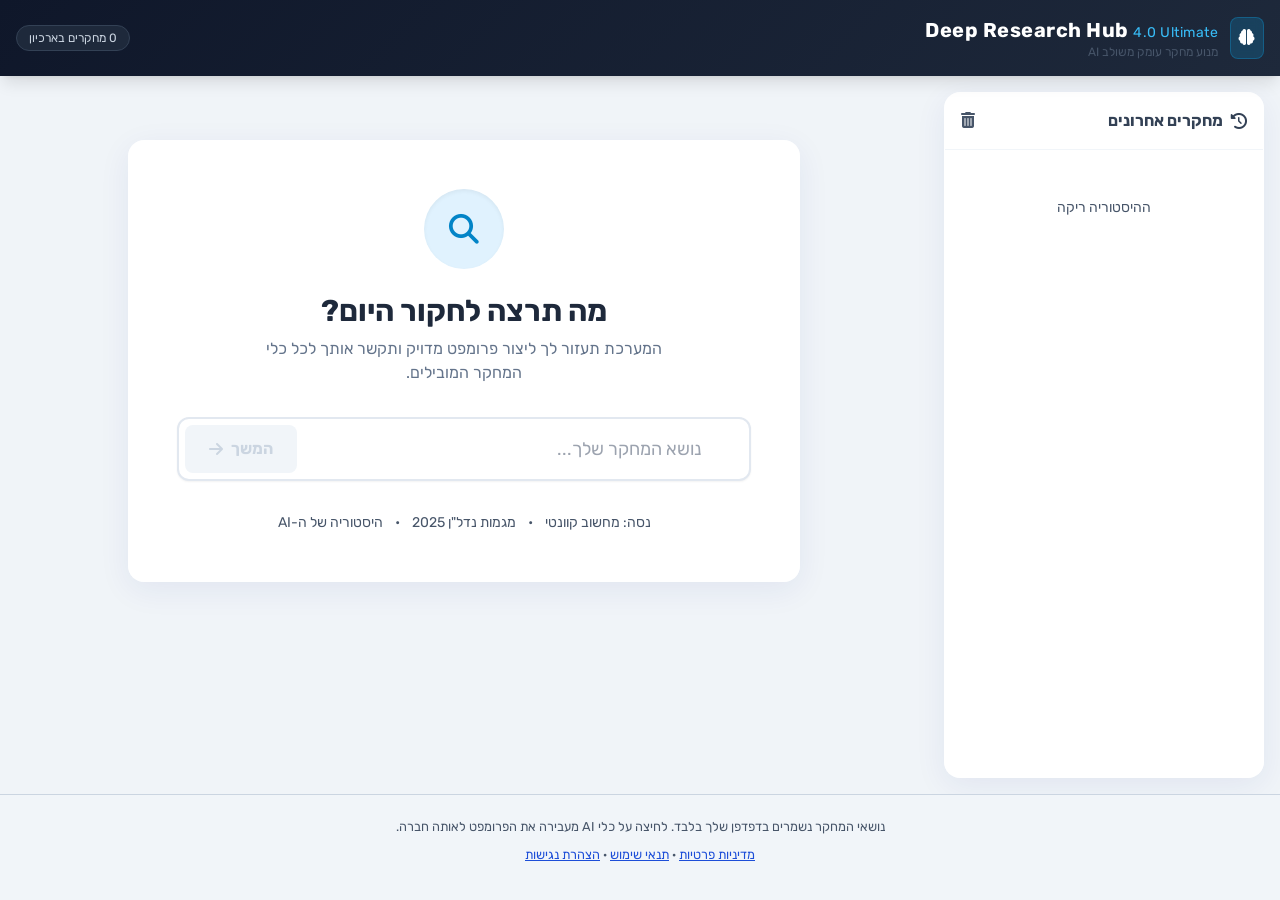
<file: index.html>
<!DOCTYPE html>
<html lang="he" dir="rtl">
<head>
    <meta charset="UTF-8">
    <meta name="viewport" content="width=device-width, initial-scale=1.0">
    <title>Deep Research Hub 4.0 | Ultimate Edition</title>
    
    <!-- Everything below is served from this site. It used to come from three
         separate third parties on every load - Tailwind's CDN, unpkg and
         cdnjs - each of which learned the visitor's IP address before the
         page rendered. React and Babel were also requested with floating
         tags, so the code running here could change without this repo
         changing; they are pinned to what those tags resolved to. -->
    <link rel="stylesheet" href="assets/css/tailwind.css">
    <link rel="stylesheet" href="assets/fonts/fonts.css">
    <link rel="stylesheet" href="assets/vendor/fontawesome/fontawesome.min.css">

    <script src="vendor/react.production.min.js"></script>
    <script src="vendor/react-dom.production.min.js"></script>
    <script src="vendor/babel.min.js"></script>

    <style>
        body { font-family: 'Rubik', sans-serif; background: #f0f4f8; }
        
        /* Glassmorphism Styles */
        .glass-panel {
            background: rgba(255, 255, 255, 0.95);
            backdrop-filter: blur(10px);
            border: 1px solid rgba(255, 255, 255, 0.2);
            box-shadow: 0 8px 32px 0 rgba(31, 38, 135, 0.07);
        }
        
        .gradient-header {
            background: linear-gradient(135deg, #0f172a 0%, #1e293b 100%);
        }

        /* Scrollbar */
        ::-webkit-scrollbar { width: 6px; }
        ::-webkit-scrollbar-track { background: #f1f1f1; }
        ::-webkit-scrollbar-thumb { background: #cbd5e1; border-radius: 4px; }
        ::-webkit-scrollbar-thumb:hover { background: #94a3b8; }

        /* Animations */
        .animate-in { animation: fadeIn 0.4s ease-out; }
        @keyframes fadeIn { from { opacity: 0; transform: translateY(10px); } to { opacity: 1; transform: translateY(0); } }
        
        .pulse-focus:focus { box-shadow: 0 0 0 4px rgba(14, 165, 233, 0.2); }
    </style>
</head>
<body class="text-slate-800 h-screen flex flex-col overflow-hidden">

    <div id="root" class="h-full flex flex-col"></div>

    <script type="text/babel">
        const { useState, useEffect, useRef } = React;

        // --- Icons ---
        const Icons = {
            Brain: () => <i className="fas fa-brain"></i>,
            Search: () => <i className="fas fa-search"></i>,
            Sparkles: () => <i className="fas fa-wand-magic-sparkles"></i>,
            Copy: () => <i className="far fa-copy"></i>,
            Check: () => <i className="fas fa-check"></i>,
            History: () => <i className="fas fa-history"></i>,
            Trash: () => <i className="fas fa-trash-alt"></i>,
            External: () => <i className="fas fa-external-link-alt"></i>,
            Back: () => <i className="fas fa-arrow-right"></i>,
            Send: () => <i className="fas fa-paper-plane"></i>
        };

        // --- Tool Links ---
        const AI_TOOLS = [
            { id: 'claude', name: 'Claude', url: 'https://claude.ai/new', color: 'hover:border-orange-500', icon: '🤖' },
            { id: 'gemini', name: 'Gemini', url: 'https://gemini.google.com/app', color: 'hover:border-blue-500', icon: '💎' },
            { id: 'chatgpt', name: 'ChatGPT', url: 'https://chatgpt.com/', color: 'hover:border-green-500', icon: '🌀' },
            { id: 'perplexity', name: 'Perplexity', url: 'https://www.perplexity.ai/', color: 'hover:border-teal-500', icon: '🔎' },
            { id: 'notebooklm', name: 'NotebookLM', url: 'https://notebooklm.google.com/', color: 'hover:border-purple-500', icon: '📓' },
            { id: 'grok', name: 'Grok', url: 'https://grok.com/', color: 'hover:border-gray-800', icon: '🚀' },
            { id: 'genspark', name: 'GenSpark', url: 'https://www.genspark.ai/', color: 'hover:border-yellow-500', icon: '⚡' }
        ];

        // --- Main App ---
        const App = () => {
            // State
            const [step, setStep] = useState(1);
            const [history, setHistory] = useState([]);
            const [isGenerating, setIsGenerating] = useState(false);
            const [generatedPrompt, setGeneratedPrompt] = useState('');
            const [copied, setCopied] = useState(false);

            // Form State
            const [formData, setFormData] = useState({
                topic: '',
                goal: 'learning',
                depth: 'comprehensive',
                context: '',
                sources: true,
                platform: 'general'
            });

            // Load History on Mount
            useEffect(() => {
                const saved = localStorage.getItem('deep_research_hub_v4');
                if (saved) setHistory(JSON.parse(saved));
            }, []);

            // Save History Logic
            const saveToHistory = (topic, prompt) => {
                const newItem = {
                    id: Date.now(),
                    topic,
                    prompt,
                    date: new Date().toLocaleDateString('he-IL')
                };
                const newHistory = [newItem, ...history].slice(0, 20); // Keep last 20
                setHistory(newHistory);
                localStorage.setItem('deep_research_hub_v4', JSON.stringify(newHistory));
            };

            // Prompt Generation Logic (From V1)
            const generatePrompt = () => {
                setIsGenerating(true);
                setTimeout(() => {
                    const prompt = constructPrompt(formData);
                    setGeneratedPrompt(prompt);
                    saveToHistory(formData.topic, prompt);
                    setIsGenerating(false);
                    setStep(3);
                }, 1000);
            };

            const constructPrompt = (data) => {
                let roleDefinition = `You are an expert Deep Research Analyst. Your task is to conduct a comprehensive, high-quality deep dive into the following topic.`;
                
                let goalDesc = "";
                switch(data.goal) {
                    case 'decision': goalDesc = "Goal: To facilitate informed decision-making based on data."; break;
                    case 'writing': goalDesc = "Goal: To create a knowledge base for a comprehensive article or professional report."; break;
                    case 'creative': goalDesc = "Goal: To gain inspiration and innovative ideas based on current trends."; break;
                    default: goalDesc = "Goal: To learn the topic in the best, most comprehensive way possible.";
                }

                let depthDesc = "";
                switch(data.depth) {
                    case 'academic': depthDesc = "Tone & Depth: Use professional terminology, focus on academic studies and empirical data."; break;
                    case 'expert': depthDesc = "Tone & Depth: Expert-level analysis, including subtle nuances and edge cases."; break;
                    default: depthDesc = "Tone & Depth: Comprehensive overview covering both basics and advanced aspects."; break;
                }

                return `
*** DEEP RESEARCH PROMPT ***

**Role:** ${roleDefinition}

**TOPIC:** "${data.topic}"

**CONTEXT:**
${goalDesc}
${data.context ? `Additional Context: ${data.context}` : ''}
${depthDesc}

**INSTRUCTIONS:**
1. **Credibility First:** Rely only on high-authority sources. Verify facts.
2. **Structure:** Provide an Executive Summary followed by a Deep Dive.
3. **Data:** Look for specific statistics, market trends, and significant shifts (2024-2025).
4. **Format:** The output MUST be in HEBREW (עברית), organized with clear headings and bullet points.
5. **Tools:** ${data.platform === 'notebooklm' ? 'Optimize output for NotebookLM ingestion (clear structure, high density).' : 'Utilize your full search capabilities.'}

**EXECUTION:**
Start by outlining the key areas you will investigate. If any critical info is missing to start, ask me ONE clarifying question. Otherwise, proceed immediately to the research report.
`.trim();
            };

            // Handlers
            const handleInputChange = (field, value) => {
                setFormData(prev => ({ ...prev, [field]: value }));
            };

            const loadFromHistory = (item) => {
                setFormData(prev => ({ ...prev, topic: item.topic }));
                setGeneratedPrompt(item.prompt);
                setStep(3);
            };

            const clearHistory = () => {
                if(confirm("למחוק את כל ההיסטוריה?")) {
                    setHistory([]);
                    localStorage.removeItem('deep_research_hub_v4');
                }
            };

            const copyToClipboard = () => {
                navigator.clipboard.writeText(generatedPrompt);
                setCopied(true);
                setTimeout(() => setCopied(false), 2000);
            };

            const openTool = (url) => window.open(url, '_blank');
            
            const openAllTools = () => {
                if(confirm("פעולה זו תפתח 7 לשוניות חדשות. להמשיך?")) {
                    AI_TOOLS.forEach(tool => window.open(tool.url, '_blank'));
                }
            };

            // --- UI Components ---

            return (
                <div className="flex h-full flex-col">
                    {/* Header */}
                    <header className="gradient-header text-white p-4 shadow-lg z-20 shrink-0">
                        <div className="max-w-7xl mx-auto flex justify-between items-center">
                            <div className="flex items-center gap-3">
                                <div className="bg-sky-500/20 p-2 rounded-lg backdrop-blur-sm border border-sky-500/30">
                                    <Icons.Brain />
                                </div>
                                <div>
                                    <h1 className="text-xl font-bold tracking-wide">Deep Research Hub <span className="text-sky-400 text-sm font-normal">4.0 Ultimate</span></h1>
                                    <p className="text-slate-600 text-xs">מנוע מחקר עומק משולב AI</p>
                                </div>
                            </div>
                            <div className="flex gap-3 text-sm items-center">
                                <span className="bg-slate-800 px-3 py-1 rounded-full border border-slate-700 text-xs text-slate-300">
                                    {history.length} מחקרים בארכיון
                                </span>
                            </div>
                        </div>
                    </header>

                    <div className="flex-1 flex overflow-hidden max-w-7xl mx-auto w-full">
                        
                        {/* Sidebar (History) */}
                        <aside className="w-80 glass-panel border-r border-slate-200 hidden md:flex flex-col z-10 m-4 rounded-2xl overflow-hidden">
                            <div className="p-4 border-b border-slate-100 flex justify-between items-center bg-white/50">
                                <h3 className="font-bold text-slate-700 flex items-center gap-2">
                                    <Icons.History /> מחקרים אחרונים
                                </h3>
                                <button onClick={clearHistory} className="text-slate-600 hover:text-red-500 transition" title="נקה היסטוריה">
                                    <Icons.Trash />
                                </button>
                            </div>
                            <div className="flex-1 overflow-y-auto p-2 space-y-2">
                                {history.length === 0 ? (
                                    <div className="text-center text-slate-600 text-sm mt-10">ההיסטוריה ריקה</div>
                                ) : (
                                    history.map(item => (
                                        <div key={item.id} onClick={() => loadFromHistory(item)} 
                                             className="p-3 rounded-xl bg-white border border-slate-100 shadow-sm cursor-pointer hover:border-sky-500 hover:shadow-md transition group">
                                            <div className="font-medium text-slate-800 text-sm truncate">{item.topic}</div>
                                            <div className="text-xs text-slate-600 mt-1 flex justify-between">
                                                <span>{item.date}</span>
                                                <span className="opacity-0 group-hover:opacity-100 text-sky-500"><Icons.Back /></span>
                                            </div>
                                        </div>
                                    ))
                                )}
                            </div>
                        </aside>

                        {/* Main Content Area */}
                        <main className="flex-1 overflow-y-auto p-4 md:p-6 scroll-smooth">
                            
                            {/* STEP 1: Topic */}
                            {step === 1 && (
                                <div className="animate-in max-w-2xl mx-auto mt-10">
                                    <div className="glass-panel rounded-2xl p-8 md:p-12 shadow-xl text-center">
                                        <div className="w-20 h-20 bg-sky-100 text-sky-600 rounded-full flex items-center justify-center mx-auto mb-6 text-3xl shadow-inner">
                                            <Icons.Search />
                                        </div>
                                        <h2 className="text-3xl font-bold text-slate-800 mb-2">מה תרצה לחקור היום?</h2>
                                        <p className="text-slate-500 mb-8 max-w-md mx-auto">
                                            המערכת תעזור לך ליצור פרומפט מדויק ותקשר אותך לכל כלי המחקר המובילים.
                                        </p>
                                        
                                        <div className="relative max-w-xl mx-auto">
                                            <input 
                                                type="text" 
                                                value={formData.topic}
                                                onChange={(e) => handleInputChange('topic', e.target.value)}
                                                onKeyDown={(e) => e.key === 'Enter' && formData.topic && setStep(2)}
                                                placeholder="נושא המחקר שלך..." 
                                                className="w-full p-4 pr-12 text-lg rounded-xl border-2 border-slate-200 focus:border-sky-500 focus:ring-4 focus:ring-sky-100 outline-none transition pulse-focus shadow-sm"
                                            />
                                            <button 
                                                onClick={() => formData.topic && setStep(2)}
                                                disabled={!formData.topic}
                                                className={`absolute left-2 top-2 bottom-2 px-6 rounded-lg font-bold transition-all flex items-center gap-2 ${formData.topic ? 'bg-sky-600 text-white hover:bg-sky-700 shadow-md' : 'bg-slate-100 text-slate-300'}`}
                                            >
                                                המשך <Icons.Back />
                                            </button>
                                        </div>

                                        <div className="mt-8 flex justify-center gap-3 text-sm text-slate-600">
                                            <span>נסה: מחשוב קוונטי</span> • <span>מגמות נדל"ן 2025</span> • <span>היסטוריה של ה-AI</span>
                                        </div>
                                    </div>
                                </div>
                            )}

                            {/* STEP 2: Refine */}
                            {step === 2 && (
                                <div className="animate-in max-w-3xl mx-auto">
                                    <div className="glass-panel rounded-2xl overflow-hidden shadow-xl">
                                        <div className="bg-slate-50 p-6 border-b border-slate-100 flex justify-between items-center">
                                            <div>
                                                <h3 className="text-xl font-bold text-slate-800 flex items-center gap-2">
                                                    <span className="text-sky-500"><Icons.Sparkles /></span> דיוק המחקר
                                                </h3>
                                                <p className="text-sm text-slate-500">עבור: {formData.topic}</p>
                                            </div>
                                            <button onClick={() => setStep(1)} className="text-sm text-slate-500 hover:text-sky-600">חזרה לשלב 1</button>
                                        </div>

                                        <div className="p-8 space-y-6">
                                            {/* Goal */}
                                            <div>
                                                <label className="block text-sm font-bold text-slate-700 mb-2">מטרת המחקר</label>
                                                <div className="grid grid-cols-2 md:grid-cols-4 gap-3">
                                                    {[
                                                        {id: 'learning', label: 'למידה', icon: '📚'},
                                                        {id: 'decision', label: 'החלטה', icon: '⚖️'},
                                                        {id: 'writing', label: 'כתיבה', icon: '✍️'},
                                                        {id: 'creative', label: 'השראה', icon: '💡'}
                                                    ].map(opt => (
                                                        <button
                                                            key={opt.id}
                                                            onClick={() => handleInputChange('goal', opt.id)}
                                                            className={`p-3 rounded-xl border text-center transition-all ${formData.goal === opt.id ? 'border-sky-500 bg-sky-50 text-sky-700 font-bold shadow-sm' : 'border-slate-200 hover:bg-slate-50 text-slate-600'}`}
                                                        >
                                                            <div className="text-xl mb-1">{opt.icon}</div>
                                                            <div className="text-sm">{opt.label}</div>
                                                        </button>
                                                    ))}
                                                </div>
                                            </div>

                                            {/* Depth & Context */}
                                            <div className="grid md:grid-cols-2 gap-6">
                                                <div>
                                                    <label className="block text-sm font-bold text-slate-700 mb-2">עומק וסגנון</label>
                                                    <select 
                                                        value={formData.depth}
                                                        onChange={(e) => handleInputChange('depth', e.target.value)}
                                                        className="w-full p-3 bg-white border border-slate-200 rounded-xl focus:border-sky-500 outline-none"
                                                    >
                                                        <option value="comprehensive">מקיף ומקצועי (מומלץ)</option>
                                                        <option value="basic">בסיסי ופשוט (ELI5)</option>
                                                        <option value="academic">אקדמי ומחקרי</option>
                                                        <option value="expert">רמת מומחה (ניואנסים)</option>
                                                    </select>
                                                </div>
                                                <div>
                                                    <label className="block text-sm font-bold text-slate-700 mb-2">הקשר נוסף (אופציונלי)</label>
                                                    <input 
                                                        type="text" 
                                                        value={formData.context}
                                                        onChange={(e) => handleInputChange('context', e.target.value)}
                                                        placeholder="למשל: התמקד בשוק הישראלי..."
                                                        className="w-full p-3 bg-white border border-slate-200 rounded-xl focus:border-sky-500 outline-none"
                                                    />
                                                </div>
                                            </div>

                                            {/* Generate Button */}
                                            <button 
                                                onClick={generatePrompt}
                                                disabled={isGenerating}
                                                className="w-full mt-4 bg-slate-900 hover:bg-slate-800 text-white font-bold py-4 rounded-xl shadow-lg transition transform active:scale-[0.99] flex items-center justify-center gap-3 text-lg"
                                            >
                                                {isGenerating ? (
                                                    <><i className="fas fa-circle-notch fa-spin"></i> מעבד נתונים...</>
                                                ) : (
                                                    <><Icons.Brain /> צור פרומפט חכם</>
                                                )}
                                            </button>
                                        </div>
                                    </div>
                                </div>
                            )}

                            {/* STEP 3: Results & Tools */}
                            {step === 3 && (
                                <div className="animate-in max-w-5xl mx-auto space-y-6">
                                    
                                    {/* The Prompt */}
                                    <div className="glass-panel rounded-2xl overflow-hidden shadow-xl flex flex-col md:flex-row h-[500px]">
                                        <div className="flex-1 flex flex-col relative">
                                            <div className="bg-emerald-50 p-4 border-b border-emerald-100 flex justify-between items-center">
                                                <h3 className="font-bold text-emerald-800 flex items-center gap-2">
                                                    <span className="bg-emerald-200 p-1 rounded-md"><Icons.Check /></span> הפרומפט מוכן
                                                </h3>
                                                <button onClick={() => {setStep(1); setFormData({...formData, topic: ''});}} className="text-xs font-bold text-emerald-700 hover:underline">
                                                    מחקר חדש
                                                </button>
                                            </div>
                                            <textarea 
                                                value={generatedPrompt}
                                                readOnly
                                                className="flex-1 w-full p-6 text-slate-700 font-mono text-sm leading-relaxed outline-none resize-none bg-white/50 dir-ltr"
                                            ></textarea>
                                            <div className="p-4 bg-white border-t border-slate-100 flex justify-end">
                                                <button 
                                                    onClick={copyToClipboard}
                                                    className={`px-6 py-2 rounded-lg font-bold flex items-center gap-2 transition ${copied ? 'bg-emerald-500 text-white' : 'bg-slate-800 text-white hover:bg-slate-700'}`}
                                                >
                                                    {copied ? <Icons.Check /> : <Icons.Copy />}
                                                    {copied ? 'הועתק!' : 'העתק ללוח'}
                                                </button>
                                            </div>
                                        </div>
                                    </div>

                                    {/* The Tools Deck */}
                                    <div className="glass-panel rounded-2xl p-6 md:p-8 shadow-lg">
                                        <div className="flex justify-between items-center mb-6">
                                            <h3 className="text-xl font-bold text-slate-800 flex items-center gap-2">
                                                <Icons.External /> בחר כלי למחקר
                                            </h3>
                                            <button onClick={openAllTools} className="text-sm font-bold text-sky-600 hover:bg-sky-50 px-3 py-1 rounded-lg border border-sky-100 transition">
                                                פתח את כולם במקביל 🚀
                                            </button>
                                        </div>

                                        <div className="grid grid-cols-2 md:grid-cols-4 lg:grid-cols-7 gap-3">
                                            {AI_TOOLS.map(tool => (
                                                <button 
                                                    key={tool.id}
                                                    onClick={() => openTool(tool.url)}
                                                    className={`flex flex-col items-center justify-center p-4 bg-white border border-slate-200 rounded-xl shadow-sm hover:shadow-md transition-all group ${tool.color} hover:border-t-4`}
                                                >
                                                    <div className="text-2xl mb-2 grayscale group-hover:grayscale-0 transition duration-300">{tool.icon}</div>
                                                    <div className="font-bold text-slate-700 text-sm">{tool.name}</div>
                                                </button>
                                            ))}
                                        </div>
                                        
                                        <div className="mt-6 bg-slate-50 p-4 rounded-xl border border-slate-200 text-sm text-slate-600 flex items-start gap-3">
                                            <div className="text-sky-500 mt-1"><Icons.Sparkles /></div>
                                            <div>
                                                <strong>טיפ למקצוענים:</strong> עבור מחקר מסמכים, השתמש ב-<strong>NotebookLM</strong>. עבור מידע בזמן אמת, השתמש ב-<strong>Perplexity</strong> או <strong>Gemini</strong>. עבור כתיבה ויצירתיות, <strong>Claude</strong> הוא המומלץ.
                                            </div>
                                        </div>
                                    </div>

                                </div>
                            )}

                        </main>
                    </div>
                </div>
            );
        };

        const root = ReactDOM.createRoot(document.getElementById('root'));
        root.render(<App />);
    </script>
<footer class="policy-links">
  <p>נושאי המחקר נשמרים בדפדפן שלך בלבד. לחיצה על כלי AI מעבירה את הפרומפט לאותה חברה.</p>
  <p><a href="privacy.html">מדיניות פרטיות</a> · <a href="terms.html">תנאי שימוש</a> · <a href="accessibility.html">הצהרת נגישות</a></p>
</footer>
<style>.policy-links{padding:20px 18px 28px;text-align:center;font-size:.8rem;line-height:1.85;color:#475569;background:#f1f5f9;border-top:1px solid #cbd5e1}.policy-links p{margin:0 0 5px;max-width:64ch;margin-inline:auto}.policy-links a{color:#1d4ed8;text-decoration:underline}</style>
</body>
</html>
</file>
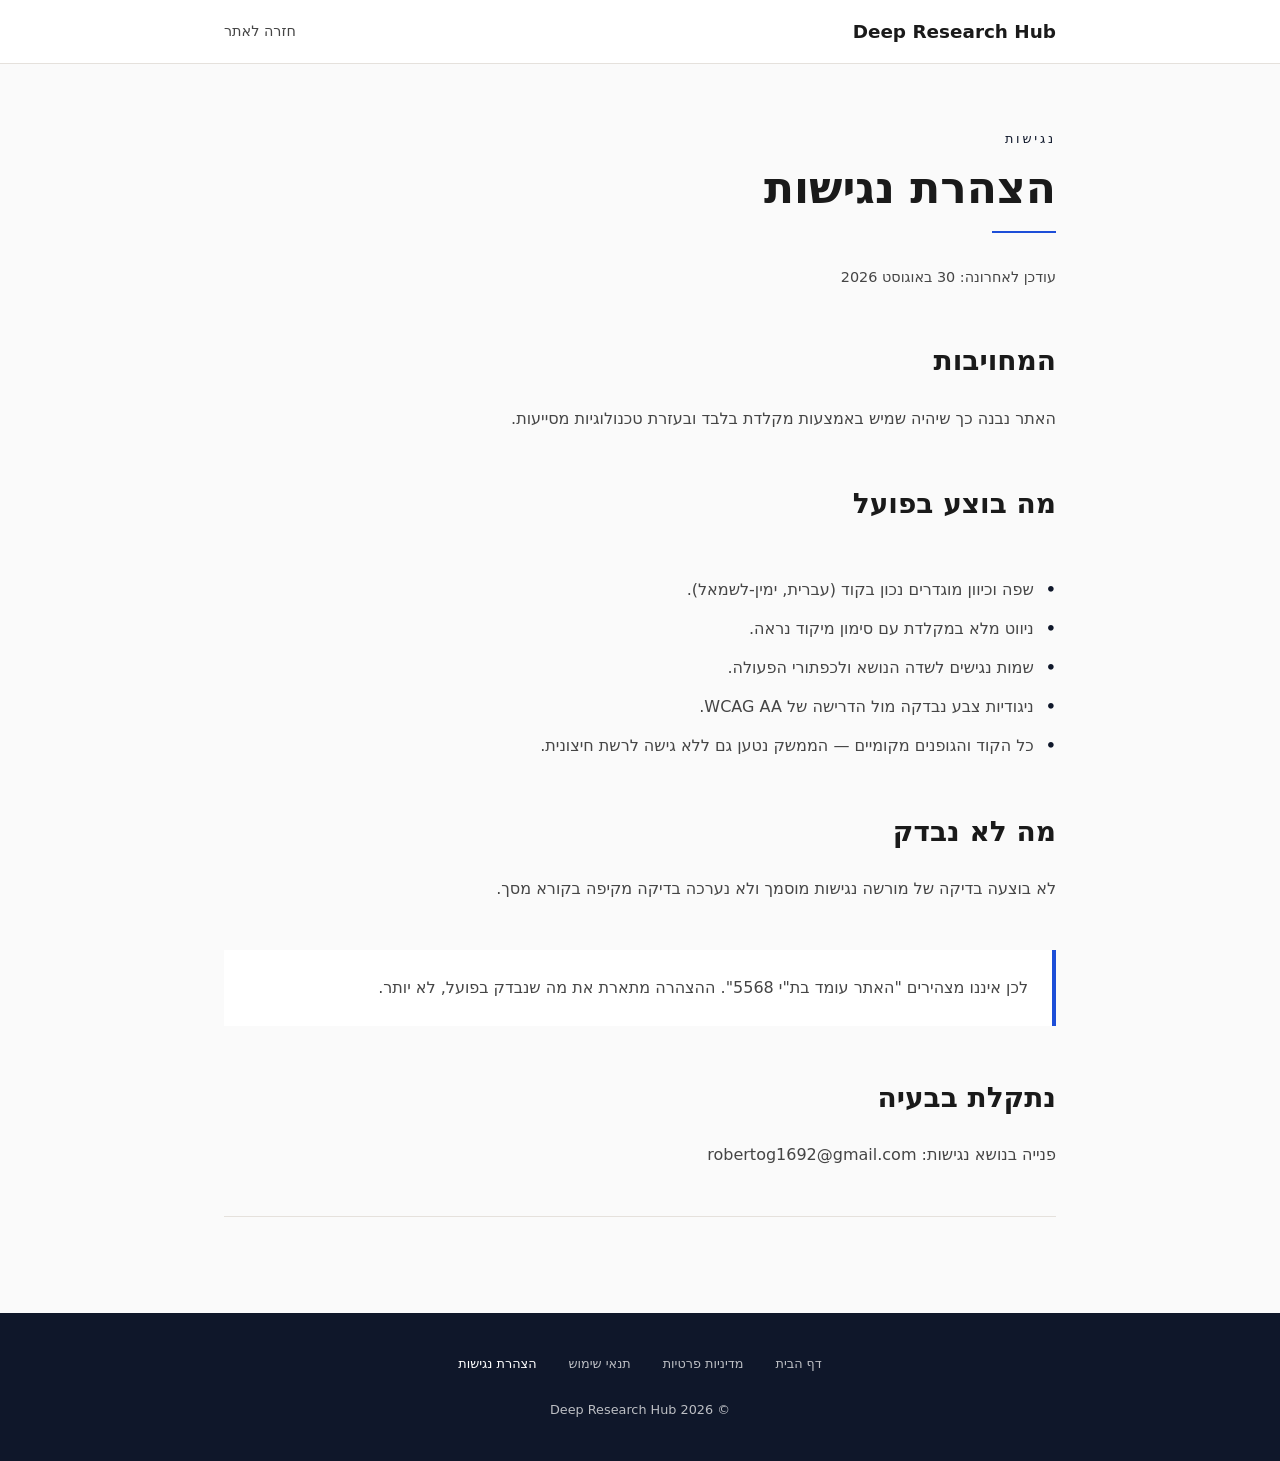
<file: accessibility.html>
<!DOCTYPE html>
<html lang="he" dir="rtl">
<head>
    <meta charset="UTF-8">
    <meta name="viewport" content="width=device-width, initial-scale=1.0">
    <title>הצהרת נגישות | Deep Research Hub</title>
    <meta name="description" content="מה בוצע ומה לא נבדק.">
    <meta http-equiv="Content-Security-Policy" content="default-src 'self'; script-src 'self'; style-src 'self'; img-src 'self' data:; font-src 'self'; connect-src 'self'; base-uri 'self'; form-action 'self'">
    <meta name="referrer" content="strict-origin-when-cross-origin">
    <link rel="stylesheet" href="assets/css/policy.css">
</head>
<body class="p-body">

    <a href="#main" class="skip-link">דלג לתוכן העיקרי</a>

    <nav class="p-nav" aria-label="ניווט">
        <div class="p-wrap p-nav-in">
            <a href="index.html" class="p-logo">Deep Research Hub</a>
            <a href="index.html" class="p-back">חזרה לאתר</a>
        </div>
    </nav>

    <main id="main">
        <div class="p-wrap">
            <p class="p-eyebrow">נגישות</p>
            <h1>הצהרת נגישות</h1>
            <div class="p-rule"></div>
            <p class="p-updated">עודכן לאחרונה: 30 באוגוסט 2026</p>

        <section>
            <h2>המחויבות</h2>
            <p>האתר נבנה כך שיהיה שמיש באמצעות מקלדת בלבד ובעזרת טכנולוגיות מסייעות.</p>
        </section>
        <section>
            <h2>מה בוצע בפועל</h2>
        </section>
        <ul class="p-list">
            <li><span>שפה וכיוון מוגדרים נכון בקוד (עברית, ימין-לשמאל).</span></li>
            <li><span>ניווט מלא במקלדת עם סימון מיקוד נראה.</span></li>
            <li><span>שמות נגישים לשדה הנושא ולכפתורי הפעולה.</span></li>
            <li><span>ניגודיות צבע נבדקה מול הדרישה של WCAG AA.</span></li>
            <li><span>כל הקוד והגופנים מקומיים — הממשק נטען גם ללא גישה לרשת חיצונית.</span></li>
        </ul>
        <section>
            <h2>מה לא נבדק</h2>
            <p>לא בוצעה בדיקה של מורשה נגישות מוסמך ולא נערכה בדיקה מקיפה בקורא מסך.</p>
        </section>
        <div class="p-callout"><p>לכן איננו מצהירים "האתר עומד בת"י 5568". ההצהרה מתארת את מה שנבדק בפועל, לא יותר.</p></div>
        <section>
            <h2>נתקלת בבעיה</h2>
            <p>פנייה בנושא נגישות: robertog1692@gmail.com</p>
        </section>
        <div class="p-note"></div>

        </div>
    </main>

    <footer class="p-footer">
        <div class="p-wrap">
            <div class="p-footer-links">
                <a href="index.html">דף הבית</a>
                <a href="privacy.html">מדיניות פרטיות</a>
                <a href="terms.html">תנאי שימוש</a>
                <a href="accessibility.html" aria-current="page">הצהרת נגישות</a>
            </div>
            <p class="p-copy">&copy; 2026 Deep Research Hub</p>
        </div>
    </footer>

</body>
</html>
</file>
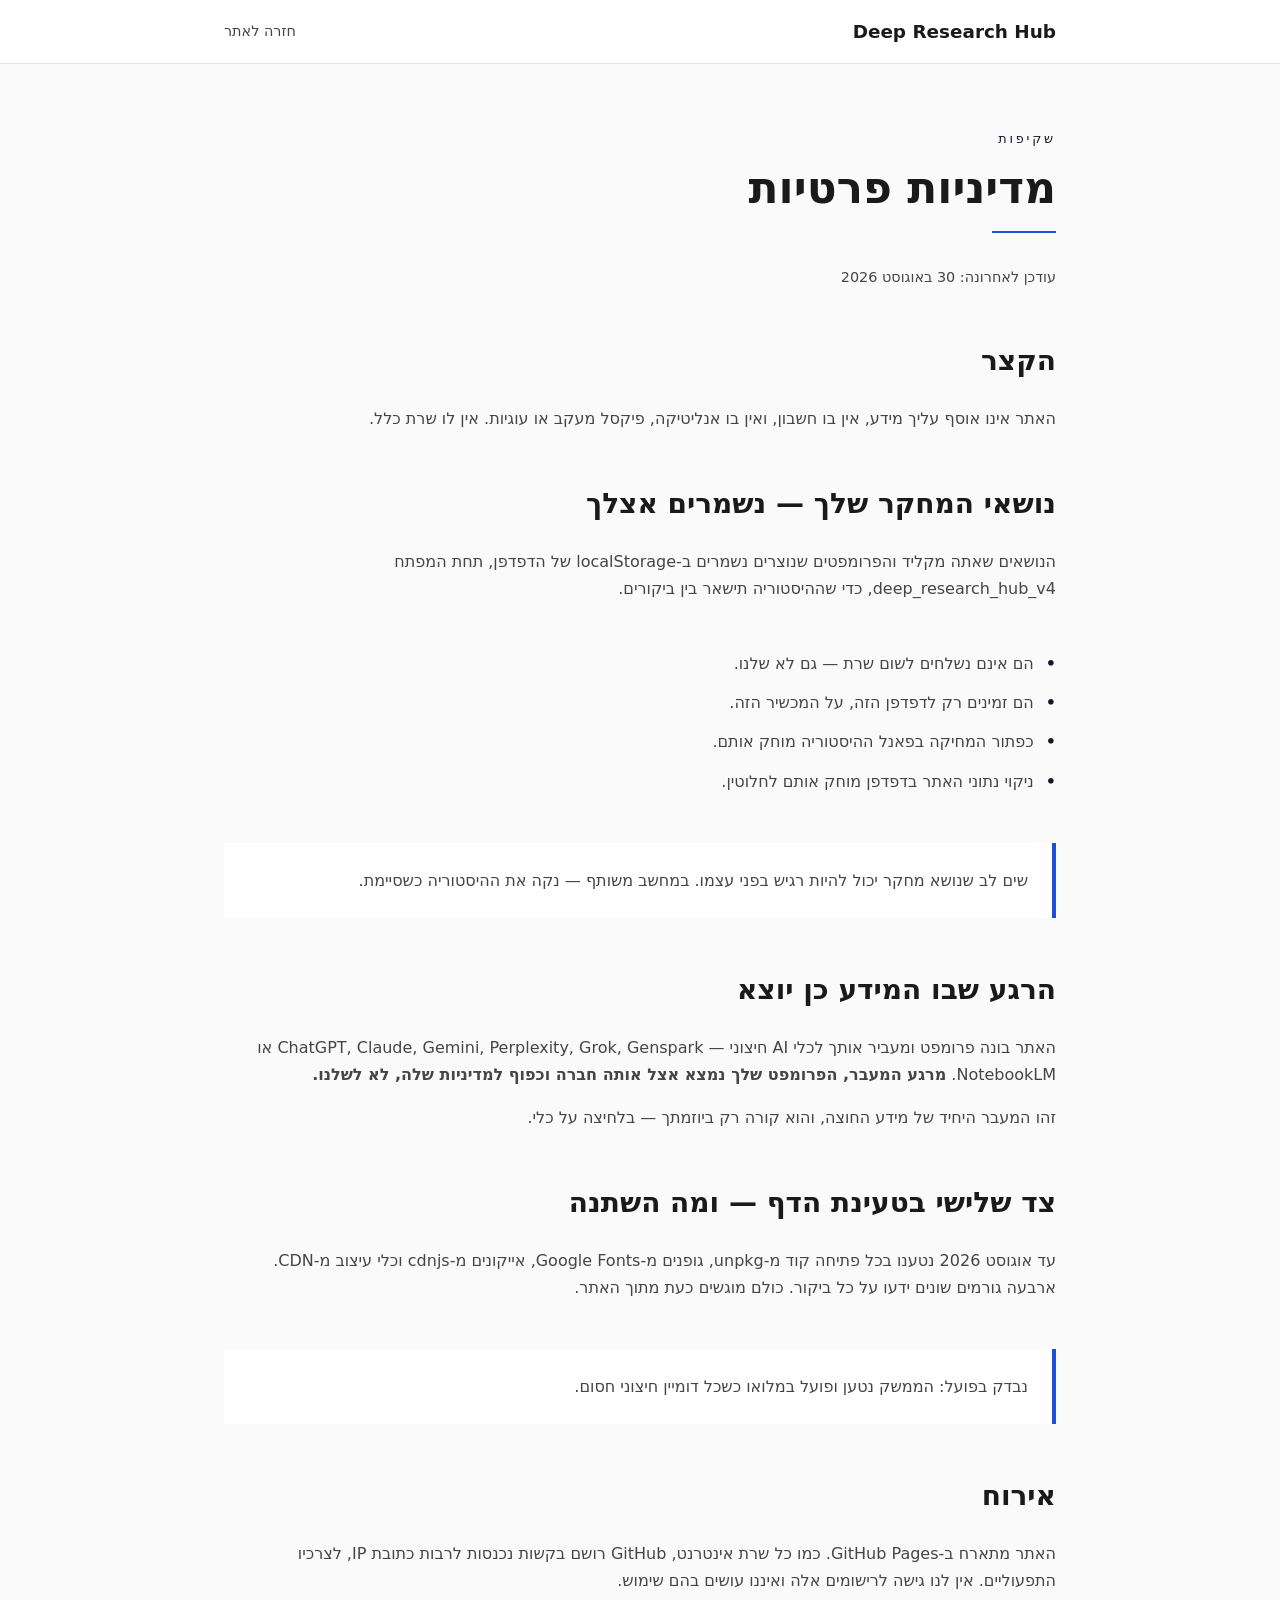
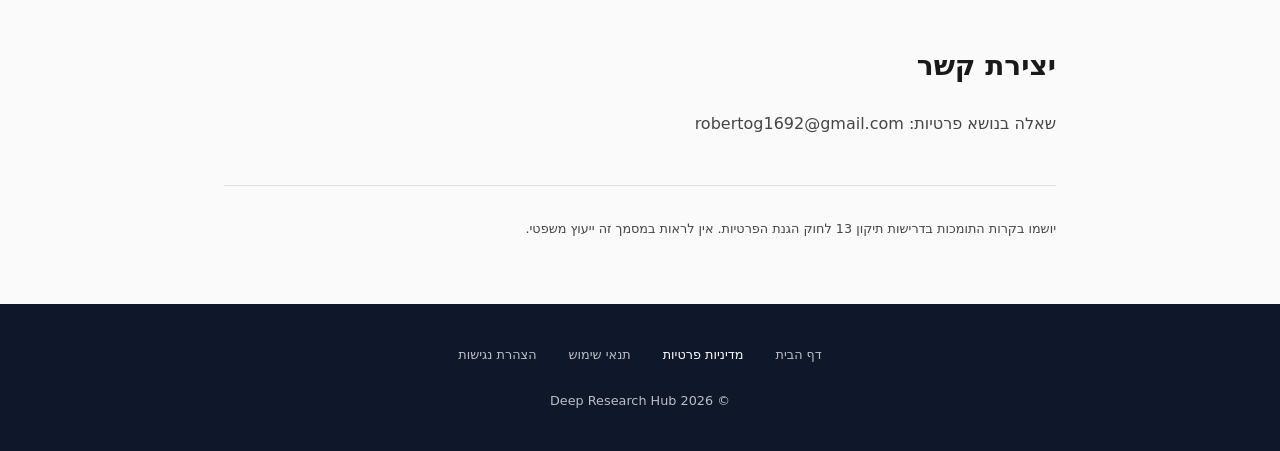
<file: privacy.html>
<!DOCTYPE html>
<html lang="he" dir="rtl">
<head>
    <meta charset="UTF-8">
    <meta name="viewport" content="width=device-width, initial-scale=1.0">
    <title>מדיניות פרטיות | Deep Research Hub</title>
    <meta name="description" content="מה האתר אוסף ומה לא.">
    <meta http-equiv="Content-Security-Policy" content="default-src 'self'; script-src 'self'; style-src 'self'; img-src 'self' data:; font-src 'self'; connect-src 'self'; base-uri 'self'; form-action 'self'">
    <meta name="referrer" content="strict-origin-when-cross-origin">
    <link rel="stylesheet" href="assets/css/policy.css">
</head>
<body class="p-body">

    <a href="#main" class="skip-link">דלג לתוכן העיקרי</a>

    <nav class="p-nav" aria-label="ניווט">
        <div class="p-wrap p-nav-in">
            <a href="index.html" class="p-logo">Deep Research Hub</a>
            <a href="index.html" class="p-back">חזרה לאתר</a>
        </div>
    </nav>

    <main id="main">
        <div class="p-wrap">
            <p class="p-eyebrow">שקיפות</p>
            <h1>מדיניות פרטיות</h1>
            <div class="p-rule"></div>
            <p class="p-updated">עודכן לאחרונה: 30 באוגוסט 2026</p>

        <section>
            <h2>הקצר</h2>
            <p>האתר אינו אוסף עליך מידע, אין בו חשבון, ואין בו אנליטיקה, פיקסל מעקב או עוגיות. אין לו שרת כלל.</p>
        </section>
        <section>
            <h2>נושאי המחקר שלך — נשמרים אצלך</h2>
            <p>הנושאים שאתה מקליד והפרומפטים שנוצרים נשמרים ב-localStorage של הדפדפן, תחת המפתח <span dir="ltr">deep_research_hub_v4</span>, כדי שההיסטוריה תישאר בין ביקורים.</p>
        </section>
        <ul class="p-list">
            <li><span>הם אינם נשלחים לשום שרת — גם לא שלנו.</span></li>
            <li><span>הם זמינים רק לדפדפן הזה, על המכשיר הזה.</span></li>
            <li><span>כפתור המחיקה בפאנל ההיסטוריה מוחק אותם.</span></li>
            <li><span>ניקוי נתוני האתר בדפדפן מוחק אותם לחלוטין.</span></li>
        </ul>
        <div class="p-callout"><p>שים לב שנושא מחקר יכול להיות רגיש בפני עצמו. במחשב משותף — נקה את ההיסטוריה כשסיימת.</p></div>
        <section>
            <h2>הרגע שבו המידע כן יוצא</h2>
            <p>האתר בונה פרומפט ומעביר אותך לכלי AI חיצוני — ChatGPT, Claude, Gemini, Perplexity, Grok, Genspark או NotebookLM. <b>מרגע המעבר, הפרומפט שלך נמצא אצל אותה חברה וכפוף למדיניות שלה, לא לשלנו.</b></p>
            <p>זהו המעבר היחיד של מידע החוצה, והוא קורה רק ביוזמתך — בלחיצה על כלי.</p>
        </section>
        <section>
            <h2>צד שלישי בטעינת הדף — ומה השתנה</h2>
            <p>עד אוגוסט 2026 נטענו בכל פתיחה קוד מ-unpkg, גופנים מ-Google Fonts, אייקונים מ-cdnjs וכלי עיצוב מ-CDN. ארבעה גורמים שונים ידעו על כל ביקור. כולם מוגשים כעת מתוך האתר.</p>
        </section>
        <div class="p-callout"><p>נבדק בפועל: הממשק נטען ופועל במלואו כשכל דומיין חיצוני חסום.</p></div>
        <section>
            <h2>אירוח</h2>
            <p>האתר מתארח ב-GitHub Pages. כמו כל שרת אינטרנט, GitHub רושם בקשות נכנסות לרבות כתובת IP, לצרכיו התפעוליים. אין לנו גישה לרישומים אלה ואיננו עושים בהם שימוש.</p>
        </section>
        <section>
            <h2>יצירת קשר</h2>
            <p>שאלה בנושא פרטיות: robertog1692@gmail.com</p>
        </section>
        <div class="p-note">יושמו בקרות התומכות בדרישות תיקון 13 לחוק הגנת הפרטיות. אין לראות במסמך זה ייעוץ משפטי.</div>

        </div>
    </main>

    <footer class="p-footer">
        <div class="p-wrap">
            <div class="p-footer-links">
                <a href="index.html">דף הבית</a>
                <a href="privacy.html" aria-current="page">מדיניות פרטיות</a>
                <a href="terms.html">תנאי שימוש</a>
                <a href="accessibility.html">הצהרת נגישות</a>
            </div>
            <p class="p-copy">&copy; 2026 Deep Research Hub</p>
        </div>
    </footer>

</body>
</html>
</file>
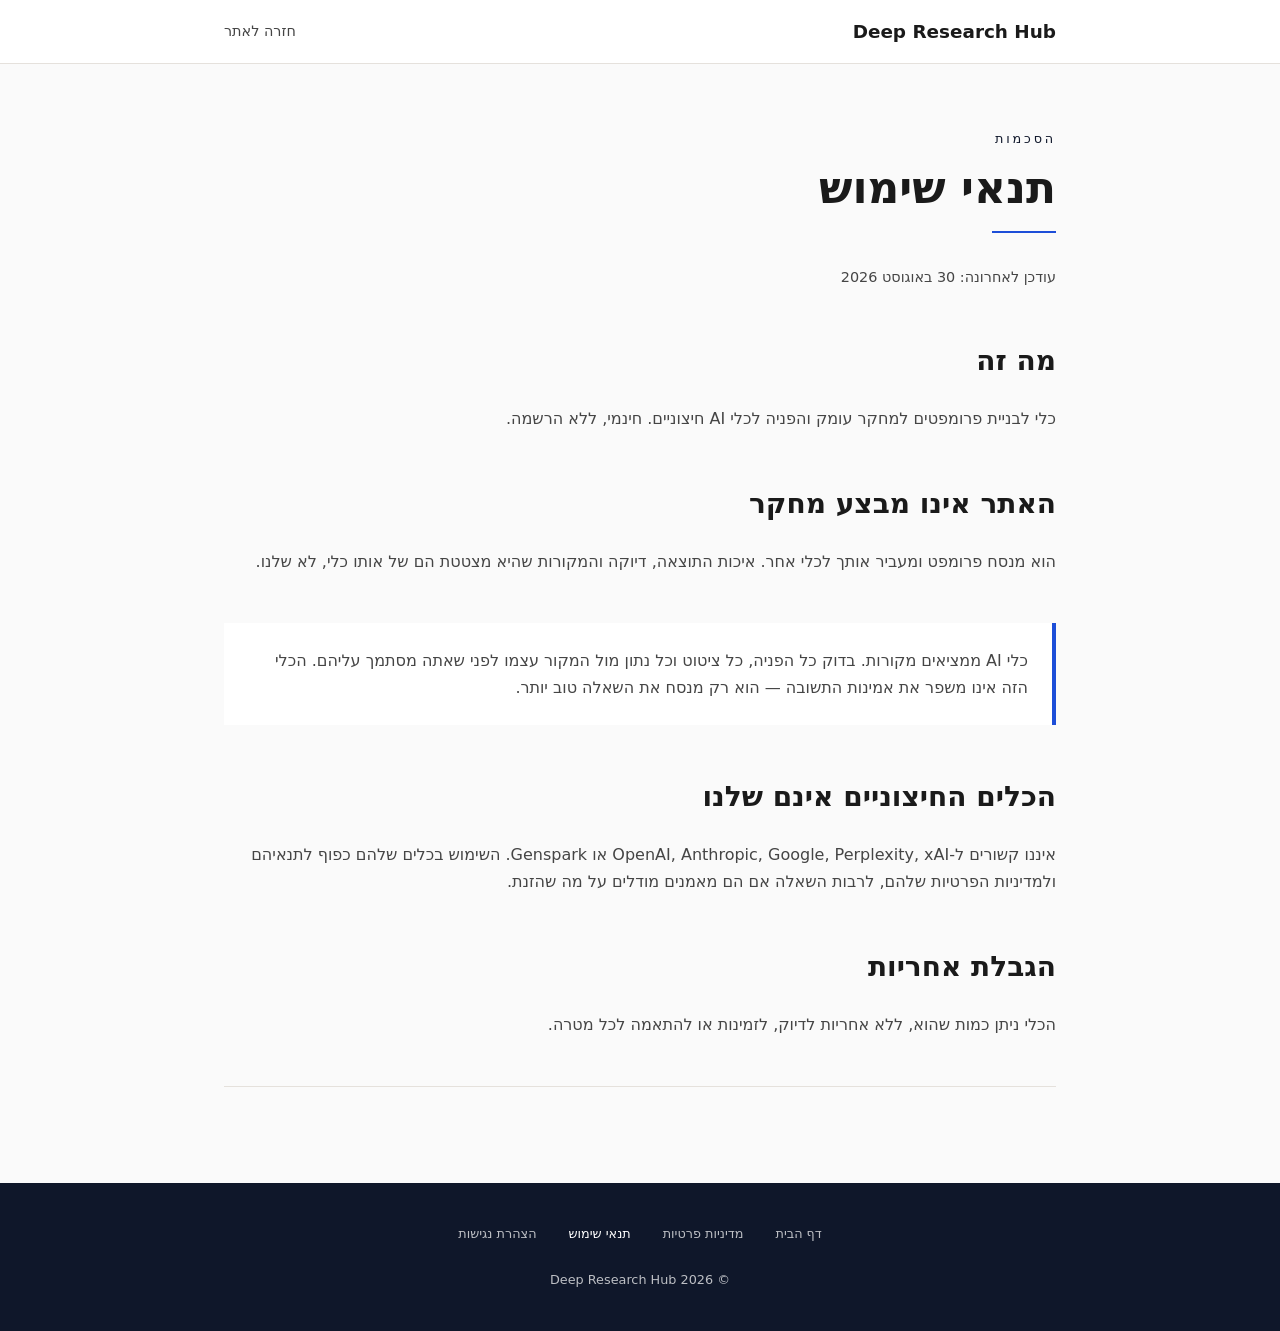
<file: terms.html>
<!DOCTYPE html>
<html lang="he" dir="rtl">
<head>
    <meta charset="UTF-8">
    <meta name="viewport" content="width=device-width, initial-scale=1.0">
    <title>תנאי שימוש | Deep Research Hub</title>
    <meta name="description" content="תנאי השימוש והגבלת אחריות.">
    <meta http-equiv="Content-Security-Policy" content="default-src 'self'; script-src 'self'; style-src 'self'; img-src 'self' data:; font-src 'self'; connect-src 'self'; base-uri 'self'; form-action 'self'">
    <meta name="referrer" content="strict-origin-when-cross-origin">
    <link rel="stylesheet" href="assets/css/policy.css">
</head>
<body class="p-body">

    <a href="#main" class="skip-link">דלג לתוכן העיקרי</a>

    <nav class="p-nav" aria-label="ניווט">
        <div class="p-wrap p-nav-in">
            <a href="index.html" class="p-logo">Deep Research Hub</a>
            <a href="index.html" class="p-back">חזרה לאתר</a>
        </div>
    </nav>

    <main id="main">
        <div class="p-wrap">
            <p class="p-eyebrow">הסכמות</p>
            <h1>תנאי שימוש</h1>
            <div class="p-rule"></div>
            <p class="p-updated">עודכן לאחרונה: 30 באוגוסט 2026</p>

        <section>
            <h2>מה זה</h2>
            <p>כלי לבניית פרומפטים למחקר עומק והפניה לכלי AI חיצוניים. חינמי, ללא הרשמה.</p>
        </section>
        <section>
            <h2>האתר אינו מבצע מחקר</h2>
            <p>הוא מנסח פרומפט ומעביר אותך לכלי אחר. איכות התוצאה, דיוקה והמקורות שהיא מצטטת הם של אותו כלי, לא שלנו.</p>
        </section>
        <div class="p-callout"><p>כלי AI ממציאים מקורות. בדוק כל הפניה, כל ציטוט וכל נתון מול המקור עצמו לפני שאתה מסתמך עליהם. הכלי הזה אינו משפר את אמינות התשובה — הוא רק מנסח את השאלה טוב יותר.</p></div>
        <section>
            <h2>הכלים החיצוניים אינם שלנו</h2>
            <p>איננו קשורים ל-OpenAI, Anthropic, Google, Perplexity, xAI או Genspark. השימוש בכלים שלהם כפוף לתנאיהם ולמדיניות הפרטיות שלהם, לרבות השאלה אם הם מאמנים מודלים על מה שהזנת.</p>
        </section>
        <section>
            <h2>הגבלת אחריות</h2>
            <p>הכלי ניתן כמות שהוא, ללא אחריות לדיוק, לזמינות או להתאמה לכל מטרה.</p>
        </section>
        <div class="p-note"></div>

        </div>
    </main>

    <footer class="p-footer">
        <div class="p-wrap">
            <div class="p-footer-links">
                <a href="index.html">דף הבית</a>
                <a href="privacy.html">מדיניות פרטיות</a>
                <a href="terms.html" aria-current="page">תנאי שימוש</a>
                <a href="accessibility.html">הצהרת נגישות</a>
            </div>
            <p class="p-copy">&copy; 2026 Deep Research Hub</p>
        </div>
    </footer>

</body>
</html>
</file>
<file: assets/fonts/fonts.css>
@font-face{font-family:'Rubik';font-style:normal;font-weight:300;font-display:swap;src:url('rubik-300-normal-hebrew.woff2') format('woff2');unicode-range:U+0307-0308, U+0590-05FF, U+200C-2010, U+20AA, U+25CC, U+FB1D-FB4F;}
@font-face{font-family:'Rubik';font-style:normal;font-weight:300;font-display:swap;src:url('rubik-300-normal-latin-ext.woff2') format('woff2');unicode-range:U+0100-02BA, U+02BD-02C5, U+02C7-02CC, U+02CE-02D7, U+02DD-02FF, U+0304, U+0308, U+0329, U+1D00-1DBF, U+1E00-1E9F, U+1EF2-1EFF, U+2020, U+20A0-20AB, U+20AD-20C0, U+2113, U+2C60-2C7F, U+A720-A7FF;}
@font-face{font-family:'Rubik';font-style:normal;font-weight:300;font-display:swap;src:url('rubik-300-normal-latin.woff2') format('woff2');unicode-range:U+0000-00FF, U+0131, U+0152-0153, U+02BB-02BC, U+02C6, U+02DA, U+02DC, U+0304, U+0308, U+0329, U+2000-206F, U+20AC, U+2122, U+2191, U+2193, U+2212, U+2215, U+FEFF, U+FFFD;}
@font-face{font-family:'Rubik';font-style:normal;font-weight:400;font-display:swap;src:url('rubik-400-normal-hebrew.woff2') format('woff2');unicode-range:U+0307-0308, U+0590-05FF, U+200C-2010, U+20AA, U+25CC, U+FB1D-FB4F;}
@font-face{font-family:'Rubik';font-style:normal;font-weight:400;font-display:swap;src:url('rubik-400-normal-latin-ext.woff2') format('woff2');unicode-range:U+0100-02BA, U+02BD-02C5, U+02C7-02CC, U+02CE-02D7, U+02DD-02FF, U+0304, U+0308, U+0329, U+1D00-1DBF, U+1E00-1E9F, U+1EF2-1EFF, U+2020, U+20A0-20AB, U+20AD-20C0, U+2113, U+2C60-2C7F, U+A720-A7FF;}
@font-face{font-family:'Rubik';font-style:normal;font-weight:400;font-display:swap;src:url('rubik-400-normal-latin.woff2') format('woff2');unicode-range:U+0000-00FF, U+0131, U+0152-0153, U+02BB-02BC, U+02C6, U+02DA, U+02DC, U+0304, U+0308, U+0329, U+2000-206F, U+20AC, U+2122, U+2191, U+2193, U+2212, U+2215, U+FEFF, U+FFFD;}
@font-face{font-family:'Rubik';font-style:normal;font-weight:500;font-display:swap;src:url('rubik-500-normal-hebrew.woff2') format('woff2');unicode-range:U+0307-0308, U+0590-05FF, U+200C-2010, U+20AA, U+25CC, U+FB1D-FB4F;}
@font-face{font-family:'Rubik';font-style:normal;font-weight:500;font-display:swap;src:url('rubik-500-normal-latin-ext.woff2') format('woff2');unicode-range:U+0100-02BA, U+02BD-02C5, U+02C7-02CC, U+02CE-02D7, U+02DD-02FF, U+0304, U+0308, U+0329, U+1D00-1DBF, U+1E00-1E9F, U+1EF2-1EFF, U+2020, U+20A0-20AB, U+20AD-20C0, U+2113, U+2C60-2C7F, U+A720-A7FF;}
@font-face{font-family:'Rubik';font-style:normal;font-weight:500;font-display:swap;src:url('rubik-500-normal-latin.woff2') format('woff2');unicode-range:U+0000-00FF, U+0131, U+0152-0153, U+02BB-02BC, U+02C6, U+02DA, U+02DC, U+0304, U+0308, U+0329, U+2000-206F, U+20AC, U+2122, U+2191, U+2193, U+2212, U+2215, U+FEFF, U+FFFD;}
@font-face{font-family:'Rubik';font-style:normal;font-weight:700;font-display:swap;src:url('rubik-700-normal-hebrew.woff2') format('woff2');unicode-range:U+0307-0308, U+0590-05FF, U+200C-2010, U+20AA, U+25CC, U+FB1D-FB4F;}
@font-face{font-family:'Rubik';font-style:normal;font-weight:700;font-display:swap;src:url('rubik-700-normal-latin-ext.woff2') format('woff2');unicode-range:U+0100-02BA, U+02BD-02C5, U+02C7-02CC, U+02CE-02D7, U+02DD-02FF, U+0304, U+0308, U+0329, U+1D00-1DBF, U+1E00-1E9F, U+1EF2-1EFF, U+2020, U+20A0-20AB, U+20AD-20C0, U+2113, U+2C60-2C7F, U+A720-A7FF;}
@font-face{font-family:'Rubik';font-style:normal;font-weight:700;font-display:swap;src:url('rubik-700-normal-latin.woff2') format('woff2');unicode-range:U+0000-00FF, U+0131, U+0152-0153, U+02BB-02BC, U+02C6, U+02DA, U+02DC, U+0304, U+0308, U+0329, U+2000-206F, U+20AC, U+2122, U+2191, U+2193, U+2212, U+2215, U+FEFF, U+FFFD;}
</file>
<file: assets/css/policy.css>
:root {
    --accent: #1d4ed8;
    --accent-text: #0f172a;
    --ink: #1A1A1A;
    --ink-soft: #454545;
    --paper: #FAFAFA;
    --card: #FFFFFF;
    --rule: #E5E1DC;
    --footer: #0f172a;
}

.p-wrap { max-width: 52rem; margin: 0 auto; padding: 0 1.5rem; }
.p-body { background: var(--paper); color: var(--ink); margin: 0;
          font-family: 'Heebo', system-ui, -apple-system, sans-serif; line-height: 1.7; }

.p-nav { background: var(--card); border-bottom: 1px solid var(--rule); }
.p-nav-in { display: flex; align-items: center; justify-content: space-between;
            padding-top: 1rem; padding-bottom: 1rem; }
.p-logo { font-weight: 700; font-size: 1.15rem; color: var(--ink); text-decoration: none; }
.p-navlinks { display: flex; align-items: center; gap: 1.25rem; }
.p-back { color: var(--ink-soft); text-decoration: none; font-size: .9rem; }
.p-back:hover { color: var(--accent-text); }

.p-langbtn { display: inline-flex; align-items: center; gap: .4rem;
             padding: .35rem .8rem; border: 1px solid var(--rule); border-radius: 999px;
             background: var(--card); color: var(--ink); font: inherit; font-size: .85rem;
             font-weight: 600; cursor: pointer; }
.p-langbtn:hover { border-color: var(--accent); }

main { display: block; padding: 4rem 0; }
.p-eyebrow { color: var(--accent-text); font-size: .8rem; letter-spacing: .22em;
             text-transform: uppercase; margin: 0 0 .75rem; }
h1 { font-size: clamp(2rem, 5vw, 2.75rem); margin: 0 0 1rem; line-height: 1.2; }
.p-rule { width: 4rem; height: 2px; background: var(--accent); margin-bottom: 2rem; }
.p-updated { color: var(--ink-soft); font-size: .9rem; margin-bottom: 3rem; }

.p-callout { background: var(--card); border-inline-start: 4px solid var(--accent);
             padding: 1.5rem; margin-bottom: 3rem; }
.p-callout p { margin: 0; }

section { margin-bottom: 3rem; }
h2 { font-size: clamp(1.35rem, 3.2vw, 1.75rem); margin: 0 0 1.25rem; }
h3 { font-size: 1.1rem; margin: 2rem 0 .75rem; }
p { color: var(--ink-soft); margin: 0 0 1rem; }

ul.p-list { list-style: none; padding: 0; margin: 0 0 3rem; }
ul.p-list li { display: flex; gap: .75rem; color: var(--ink-soft); margin-bottom: .75rem; }
ul.p-list li::before { content: "\2022"; color: var(--accent-text); font-weight: 700; }

a { color: var(--accent-text); }
.p-note { border-top: 1px solid var(--rule); padding-top: 2rem;
          color: var(--ink-soft); font-size: .8rem; }

.p-footer { background: var(--footer); color: #fff; padding: 2.5rem 0; text-align: center; }
.p-footer-links { display: flex; flex-wrap: wrap; justify-content: center;
                  gap: .5rem 2rem; margin-bottom: 1.5rem; }
.p-footer a { color: rgba(255,255,255,.72); text-decoration: none; font-size: .8rem; }
.p-footer a:hover, .p-footer a[aria-current] { color: #fff; }
.p-copy { color: rgba(255,255,255,.72); font-size: .8rem; margin: 0; }

/* Keyboard access */
.skip-link { position: absolute; top: -100px; inset-inline-start: 1rem; z-index: 100;
             background: var(--accent); color: #fff; padding: .75rem 1.5rem;
             font-weight: 600; border-radius: .25rem; text-decoration: none;
             transition: top .2s ease-in-out; }
.skip-link:focus { top: 1rem; }
a:focus-visible, button:focus-visible { outline: 3px solid var(--accent);
                                        outline-offset: 3px; border-radius: 2px; }

@media (prefers-reduced-motion: reduce) {
    *, *::before, *::after { animation-duration: .01ms !important;
        transition-duration: .01ms !important; scroll-behavior: auto !important; }
}
</file>
